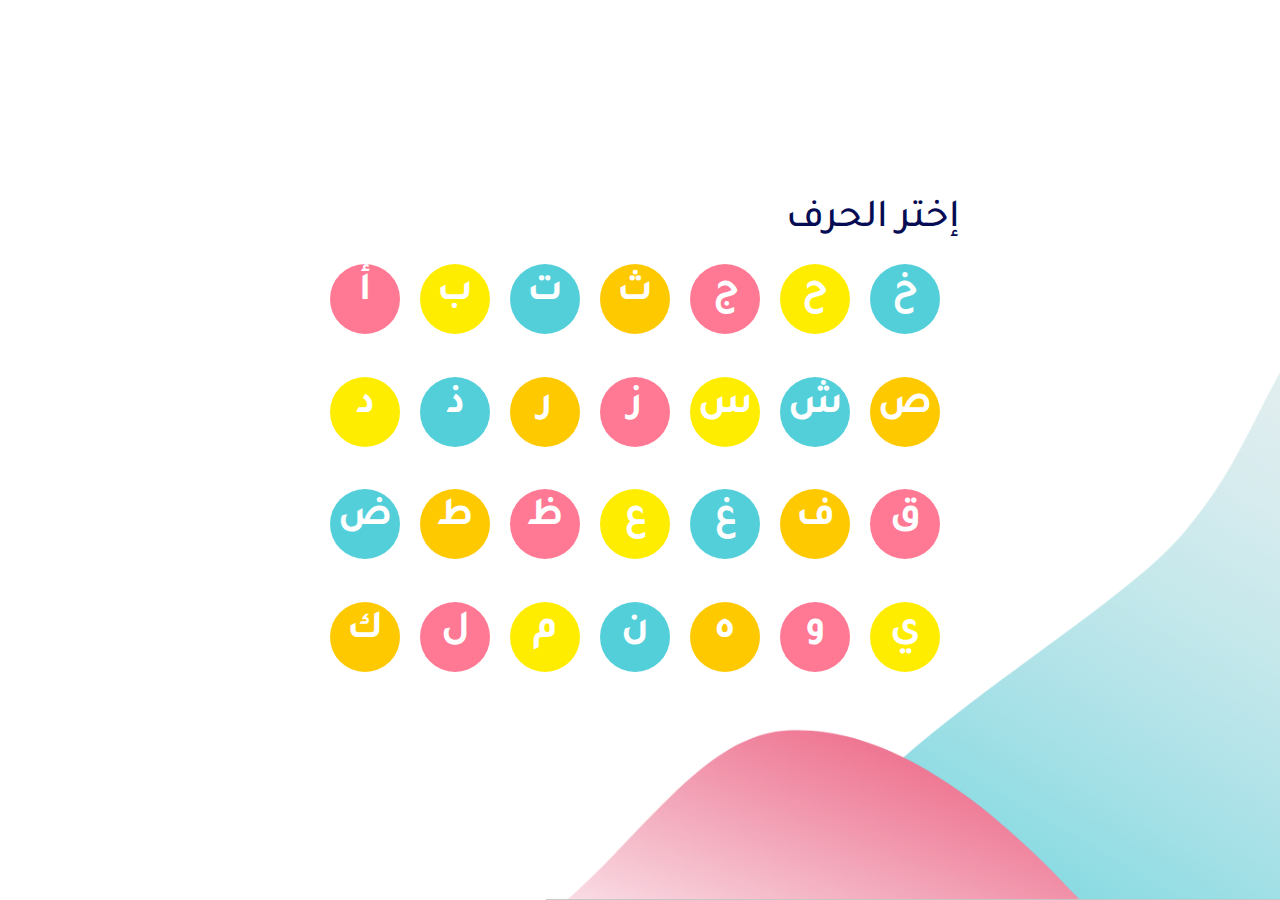
<file: alphabet.html>
<!DOCTYPE html>
<html lang="en">
<head>
    <meta charset="UTF-8">
    <meta name="viewport" content="width=h, initial-scale=1.0">
    <link rel="stylesheet" href="css/styleAlphabet.css">
    <link href="https://fonts.googleapis.com/css2?family=Tajawal:wght@200;300;400;500;700;800&display=swap" rel="stylesheet">
    <title>الحروف</title>
</head>
<body>
    <div class="alphabet">
        <div>
            <h1>إختر الحرف</h1>
        </div>
        <div class="alphabet-Circles">
            <div class="Circles pink"><h2>أ</h2></div>
            <div class="Circles yellow"><h2>ب</h2></div>
            <div class="Circles blue"><h2>ت</h2></div>
            <div class="Circles orange"><h2>ث</h2>أ</h2></div>
            <div class="Circles pink"><h2>ج</h2></div>
            <div class="Circles yellow"><h2>ح</h2></div>
            <div class="Circles blue"><h2>خ</h2></div>
            <div class="Circles yellow"><h2>د</h2></div>
            <div class="Circles blue"><h2>ذ</h2></div>
            <div class="Circles orange"><h2>ر</h2></div>
            <div class="Circles pink"><h2>ز</h2></div>
            <div class="Circles yellow"><h2>س</h2></div>
            <div class="Circles blue"><h2>ش</h2></div>
            <div class="Circles orange"><h2>ص</h2></div>
            <div class="Circles blue"><h2>ض</h2></div>
            <div class="Circles orange"><h2>ط</h2></div>
            <div class="Circles pink"><h2>ظ</h2></div>
            <div class="Circles yellow"><h2>ع</h2></div>
            <div class="Circles blue"><h2>غ</h2></div>
            <div class="Circles orange"><h2>ف</h2></div>
            <div class="Circles pink"><h2>ق</h2></div>
            <div class="Circles orange"><h2>ك</h2></div>
            <div class="Circles pink"><h2>ل</h2></div>
            <div class="Circles yellow"><h2>م</h2></div>
            <div class="Circles blue"><h2>ن</h2></div>
            <div class="Circles orange"><h2>ه</h2></div>
            <div class="Circles pink"><h2>و</h2></div>
            <div class="Circles yellow"><h2>ي</h2></div>
            
        </div>      

    </div>
    
    
</body>
</html>
</file>
<file: css/styleAlphabet.css>
*,
*::after,
*::before {
    margin: 0;
    padding: 0;
    -webkit-box-sizing: inherit;
            box-sizing: inherit;
}

html , input {
    /* 1rem  */
    font-size: 62.5%;
    font-family: 'Tajawal', sans-serif;
}

body {
    -webkit-box-sizing: border-box;
            box-sizing: border-box;
    height: 100vh;
    width: 100vw;
}
@media (min-width: 700px) {
    body {
        background-image: url(../img/background.png);
        background-position: center;
        background-size: cover;
    }
    
}
h1{
    text-align: right;
    font-size: 4rem;
    color: #060C54;
    font-weight: 500;
    margin-bottom: 1rem ;
}

.alphabet{
    position: absolute;
    top: 50%;
    left: 50%;
    transform: translate(-50%,-50%);
}
.alphabet-Circles{
    width: 50vw;
    height: 50vh;
    display: flex;
    flex-wrap: wrap;
    margin:0 auto;
}
.Circles{
    width: 7rem;
    height: 7rem;
    border-radius: 50%;
    margin:1rem;
    padding-top: 0.5rem ;
    cursor: pointer;
    color: #fff;
}
.pink{
    background-color: #ff7994;
}
.yellow{
    background-color: #ffed00;
}
.blue{
    background-color: #53cfda;
}
.orange{
    background-color: #ffc900;
}

.Circles h2 {
    text-align: center;
    font-size: 4rem;
}
</file>
